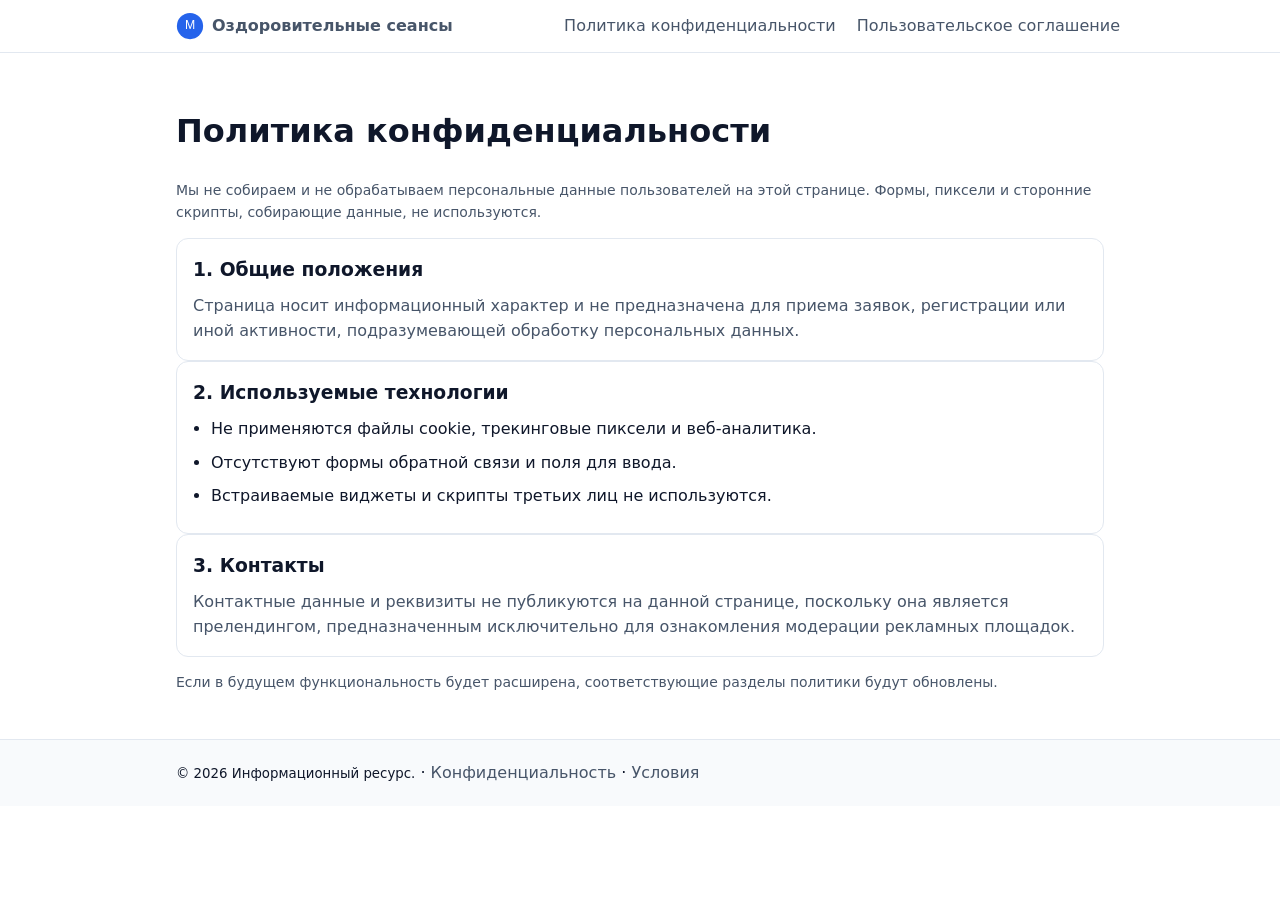
<file: prelanding/privacy.html>
<!doctype html>
<html lang="ru">
<head>
  <meta charset="utf-8" />
  <meta name="viewport" content="width=device-width, initial-scale=1" />
  <title>Политика конфиденциальности</title>
  <meta name="robots" content="noindex, nofollow" />
  <link rel="icon" href="/prelanding/favicon.svg" type="image/svg+xml" />
  <link rel="stylesheet" href="/prelanding/styles.css" />
</head>
<body>
  <header class="header">
    <div class="container nav">
      <a class="logo" href="/prelanding/index.html">
        <img src="/prelanding/favicon.svg" alt="Лого" />
        <span>Оздоровительные сеансы</span>
      </a>
      <nav>
        <a href="/prelanding/privacy.html" aria-current="page">Политика конфиденциальности</a>
        <a href="/prelanding/terms.html">Пользовательское соглашение</a>
      </nav>
    </div>
  </header>

  <main class="section">
    <div class="container">
      <h1>Политика конфиденциальности</h1>
      <p class="notice">Мы не собираем и не обрабатываем персональные данные пользователей на этой странице. Формы, пиксели и сторонние скрипты, собирающие данные, не используются.</p>

      <div class="card">
        <h3>1. Общие положения</h3>
        <p>Страница носит информационный характер и не предназначена для приема заявок, регистрации или иной активности, подразумевающей обработку персональных данных.</p>
      </div>

      <div class="card">
        <h3>2. Используемые технологии</h3>
        <ul class="bullets">
          <li>Не применяются файлы cookie, трекинговые пиксели и веб-аналитика.</li>
          <li>Отсутствуют формы обратной связи и поля для ввода.</li>
          <li>Встраиваемые виджеты и скрипты третьих лиц не используются.</li>
        </ul>
      </div>

      <div class="card">
        <h3>3. Контакты</h3>
        <p>Контактные данные и реквизиты не публикуются на данной странице, поскольку она является прелендингом, предназначенным исключительно для ознакомления модерации рекламных площадок.</p>
      </div>

      <p class="notice">Если в будущем функциональность будет расширена, соответствующие разделы политики будут обновлены.</p>
    </div>
  </main>

  <footer class="footer">
    <div class="container">
      <small>© <span id="year"></span> Информационный ресурс.</small>
      · <a href="/prelanding/privacy.html">Конфиденциальность</a>
      · <a href="/prelanding/terms.html">Условия</a>
    </div>
  </footer>
  <script>document.getElementById("year").textContent = new Date().getFullYear();</script>
</body>
</html>
</file>
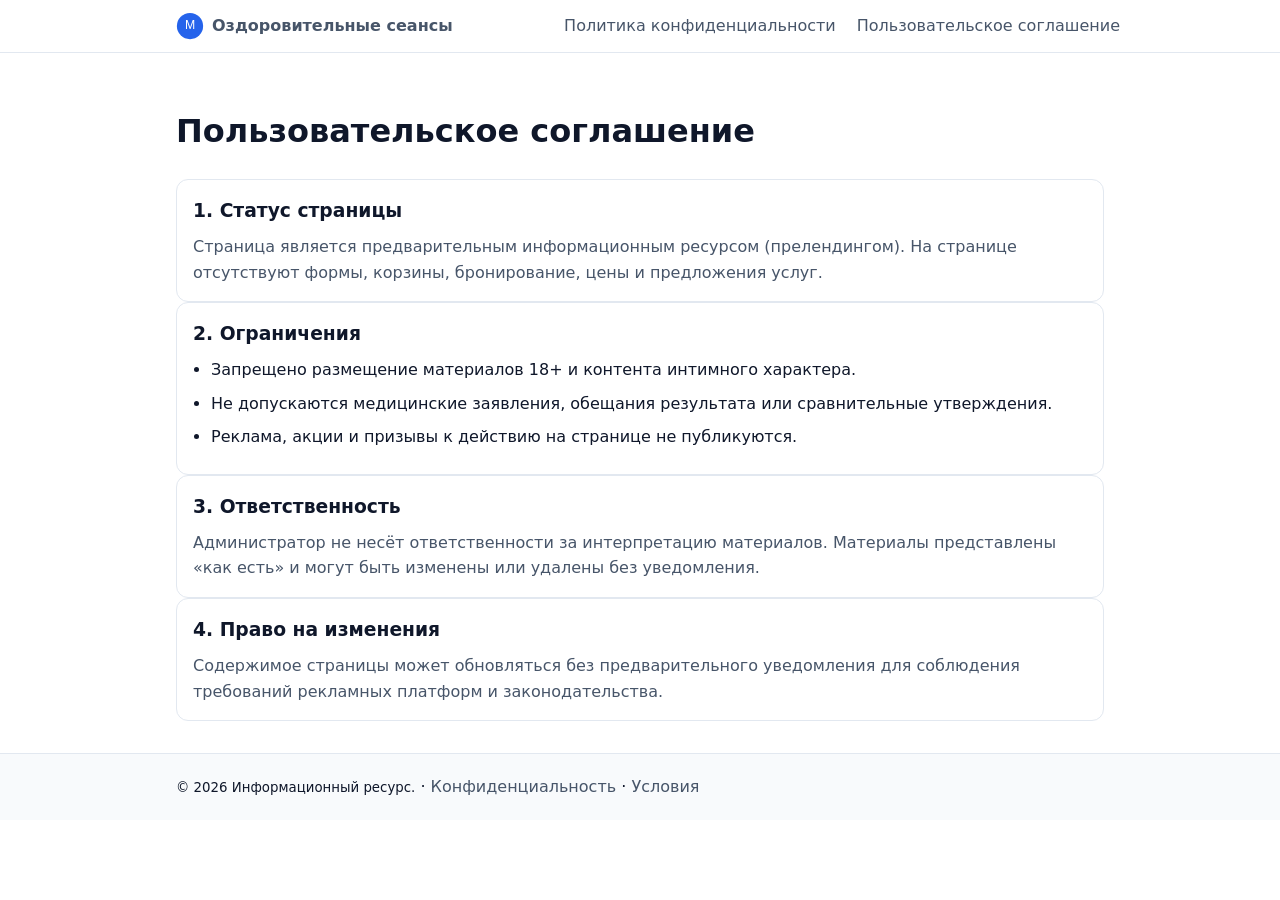
<file: prelanding/terms.html>
<!doctype html>
<html lang="ru">
<head>
  <meta charset="utf-8" />
  <meta name="viewport" content="width=device-width, initial-scale=1" />
  <title>Пользовательское соглашение</title>
  <meta name="robots" content="noindex, nofollow" />
  <link rel="icon" href="/prelanding/favicon.svg" type="image/svg+xml" />
  <link rel="stylesheet" href="/prelanding/styles.css" />
</head>
<body>
  <header class="header">
    <div class="container nav">
      <a class="logo" href="/prelanding/index.html">
        <img src="/prelanding/favicon.svg" alt="Лого" />
        <span>Оздоровительные сеансы</span>
      </a>
      <nav>
        <a href="/prelanding/privacy.html">Политика конфиденциальности</a>
        <a href="/prelanding/terms.html" aria-current="page">Пользовательское соглашение</a>
      </nav>
    </div>
  </header>

  <main class="section">
    <div class="container">
      <h1>Пользовательское соглашение</h1>
      <div class="card">
        <h3>1. Статус страницы</h3>
        <p>Страница является предварительным информационным ресурсом (прелендингом). На странице отсутствуют формы, корзины, бронирование, цены и предложения услуг.</p>
      </div>

      <div class="card">
        <h3>2. Ограничения</h3>
        <ul class="bullets">
          <li>Запрещено размещение материалов 18+ и контента интимного характера.</li>
          <li>Не допускаются медицинские заявления, обещания результата или сравнительные утверждения.</li>
          <li>Реклама, акции и призывы к действию на странице не публикуются.</li>
        </ul>
      </div>

      <div class="card">
        <h3>3. Ответственность</h3>
        <p>Администратор не несёт ответственности за интерпретацию материалов. Материалы представлены «как есть» и могут быть изменены или удалены без уведомления.</p>
      </div>

      <div class="card">
        <h3>4. Право на изменения</h3>
        <p>Содержимое страницы может обновляться без предварительного уведомления для соблюдения требований рекламных платформ и законодательства.</p>
      </div>
    </div>
  </main>

  <footer class="footer">
    <div class="container">
      <small>© <span id="year"></span> Информационный ресурс.</small>
      · <a href="/prelanding/privacy.html">Конфиденциальность</a>
      · <a href="/prelanding/terms.html">Условия</a>
    </div>
  </footer>
  <script>document.getElementById("year").textContent = new Date().getFullYear();</script>
</body>
</html>
</file>
<file: prelanding/styles.css>
/* Base reset and typography */
*, *::before, *::after { box-sizing: border-box; }
html { -webkit-text-size-adjust: 100%; }
body {
  margin: 0;
  font-family: system-ui, -apple-system, Segoe UI, Roboto, Ubuntu, Cantarell, Noto Sans, Helvetica, Arial, "Apple Color Emoji", "Segoe UI Emoji";
  color: #0f172a;
  background-color: #ffffff;
  line-height: 1.6;
}

:root {
  --brand: #2563eb; /* blue-600 */
  --brand-700: #1d4ed8;
  --text: #0f172a; /* slate-900 */
  --muted: #475569; /* slate-600 */
  --bg: #ffffff;
  --surface: #f8fafc; /* slate-50 */
  --border: #e2e8f0; /* slate-200 */
  --success: #16a34a;
}

.container { max-width: 960px; margin: 0 auto; padding: 0 16px; }

.header {
  position: sticky; top: 0; z-index: 10; backdrop-filter: saturate(180%) blur(8px);
  background: rgba(255,255,255,0.8); border-bottom: 1px solid var(--border);
}
.nav { display: flex; align-items: center; justify-content: space-between; padding: 12px 0; }
.logo { display: inline-flex; align-items: center; gap: 8px; font-weight: 700; color: var(--text); text-decoration: none; }
.logo img { width: 28px; height: 28px; }
.nav a { color: var(--muted); text-decoration: none; margin-left: 16px; }
.nav a:hover { color: var(--brand); }

.hero { padding: 56px 0 24px; text-align: center; background: var(--surface); border-bottom: 1px solid var(--border); }
.hero h1 { font-size: clamp(28px, 4vw, 40px); margin: 0 0 8px; }
.hero p { color: var(--muted); margin: 0; }

.section { padding: 32px 0; }
.grid { display: grid; grid-template-columns: 1fr; gap: 16px; }
.card { background: #fff; border: 1px solid var(--border); border-radius: 12px; padding: 16px; }
.card h3 { margin-top: 0; margin-bottom: 8px; }
.card p { margin: 0; color: var(--muted); }

.cta { text-align: center; padding: 28px 16px; }
.button {
  display: inline-block; background: var(--brand); color: #fff; padding: 12px 18px; border-radius: 10px; text-decoration: none; font-weight: 600;
}
.button:hover { background: var(--brand-700); }

.footer { border-top: 1px solid var(--border); background: var(--surface); padding: 20px 0; }
.footer a { color: var(--muted); text-decoration: none; }
.footer a:hover { color: var(--brand); }

.badge { display: inline-flex; align-items: center; gap: 6px; padding: 6px 10px; border: 1px solid var(--border); border-radius: 999px; color: var(--muted); background: #fff; font-size: 12px; }
.badge svg { width: 16px; height: 16px; }

ul.bullets { margin: 0; padding-left: 18px; }
ul.bullets li { margin: 8px 0; }

.notice { font-size: 14px; color: var(--muted); }

.hero-illustration { display: block; max-width: 520px; margin: 16px auto 0; border-radius: 12px; border: 1px solid var(--border); }

@media (min-width: 720px) {
  .grid { grid-template-columns: repeat(3, 1fr); }
}
</file>
